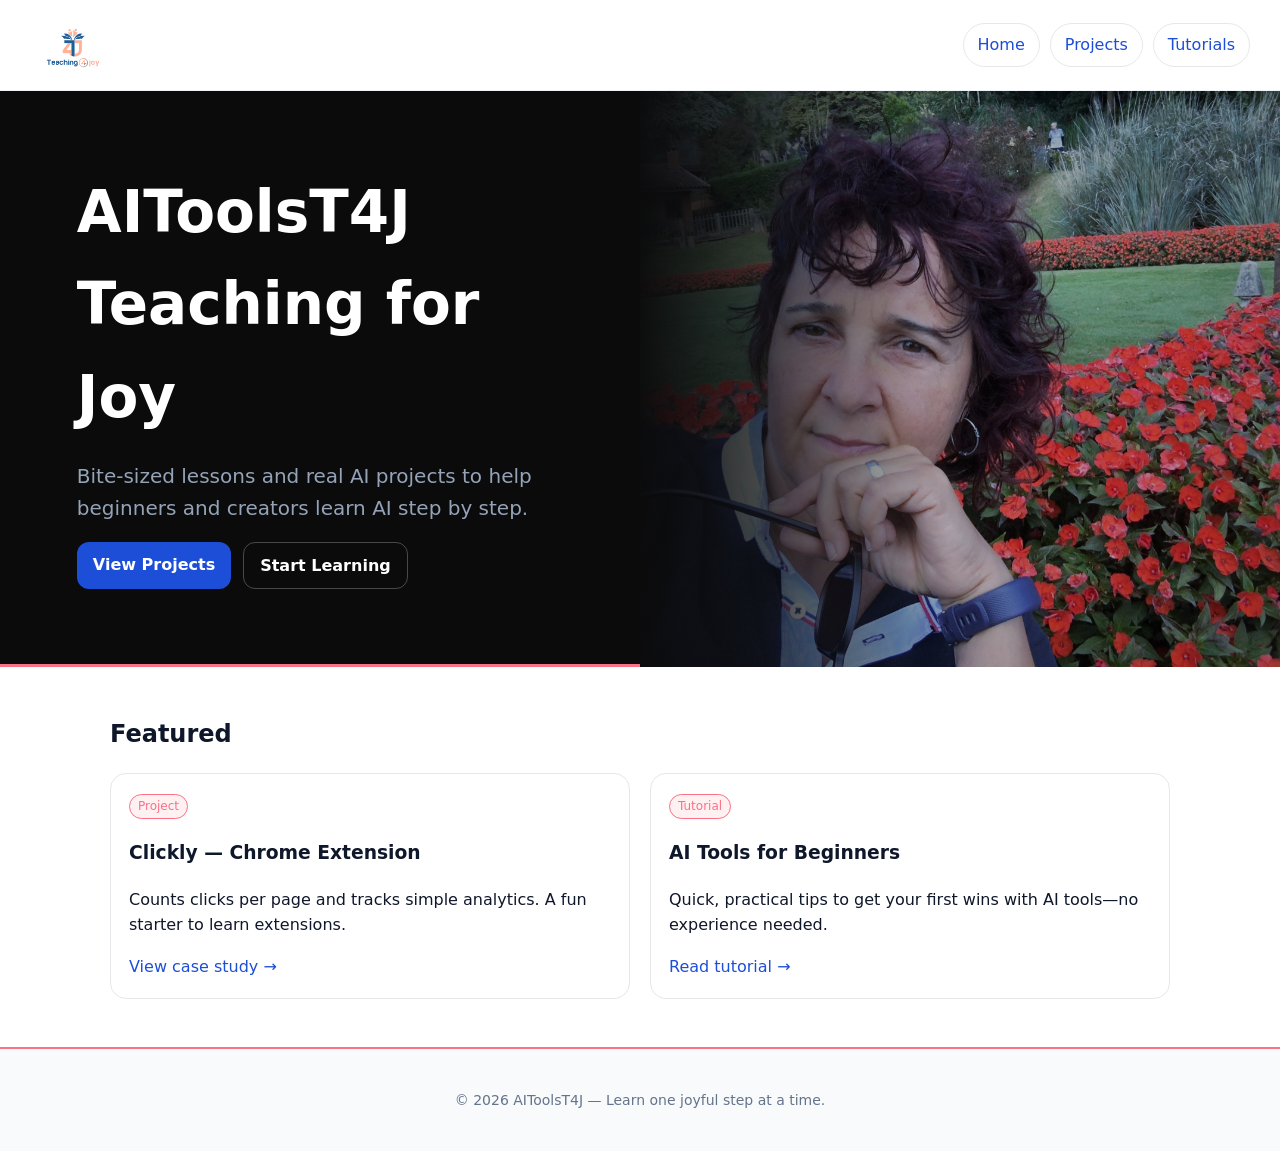
<file: index.html>
<!doctype html>
<html lang="en">
<head>
  <meta charset="utf-8" />
  <meta name="viewport" content="width=device-width, initial-scale=1" />
  <title>AIToolsT4J Teaching for Joy</title>
  <meta name="description" content="AIToolsT4J shares bite-sized lessons and real AI projects to help beginners and creators learn Artificial Intelligence step by step. Explore tools, tutorials, and guides to thrive in the AI revolution.">
  <link rel="icon" href="assets/favicon.ico">
  <link rel="stylesheet" href="assets/styles.css">
</head>
<body>

  <!-- Top navigation -->
  <header class="site-header">
    <a class="brand" href="/">
      <img src="assets/logo.png" alt="AIToolsT4J Logo" class="brand-logo">
    </a>
    <nav class="topnav">
      <a class="btn-pill" href="/">Home</a>
      <a class="btn-pill" href="/projects/clickly.html">Projects</a>
      <a class="btn-pill" href="/tutorials/getting-started.html">Tutorials</a>
    </nav>
  </header>

  <!-- Split hero (black left, image right with blend) -->
  <section class="hero-split">
    <div class="hero-text">
      <h1>
  AIToolsT4J <br>
  <span class="highlight">Teaching for Joy</span>
      </h1>
      <p class="lead">Bite-sized lessons and real AI projects to help beginners and creators learn AI step by step.</p>
      <div class="hero-cta">
        <a class="btn-primary" href="/projects/clickly.html">View Projects</a>
        <a class="btn-ghost" href="/tutorials/getting-started.html">Start Learning</a>
      </div>
    </div>
    <div class="hero-media" aria-label="Marcia Parker">
      <!-- Background image is set in CSS via assets/hero.jpg -->
    </div>
  </section>

  <main class="container">
    <section>
      <h2>Featured</h2>
      <div class="grid">
        <article class="card">
          <span class="tag">Project</span>
          <h3>Clickly — Chrome Extension</h3>
          <p>Counts clicks per page and tracks simple analytics. A fun starter to learn extensions.</p>
          <a class="link" href="/projects/clickly.html">View case study →</a>
        </article>
        <article class="card">
          <span class="tag">Tutorial</span>
          <h3>AI Tools for Beginners</h3>
          <p>Quick, practical tips to get your first wins with AI tools—no experience needed.</p>
          <a class="link" href="/tutorials/getting-started.html">Read tutorial →</a>
        </article>
      </div>
    </section>
  </main>

  <footer class="footer">© <span id="y"></span> AIToolsT4J — Learn one joyful step at a time.</footer>
  <script>document.getElementById('y').textContent = new Date().getFullYear();</script>
</body>
</html>

  <!--  Replace placeholder with homepage HTML-->
  
  <script>document.getElementById('y').textContent = new Date().getFullYear();</script>
</body>
</html>
</file>
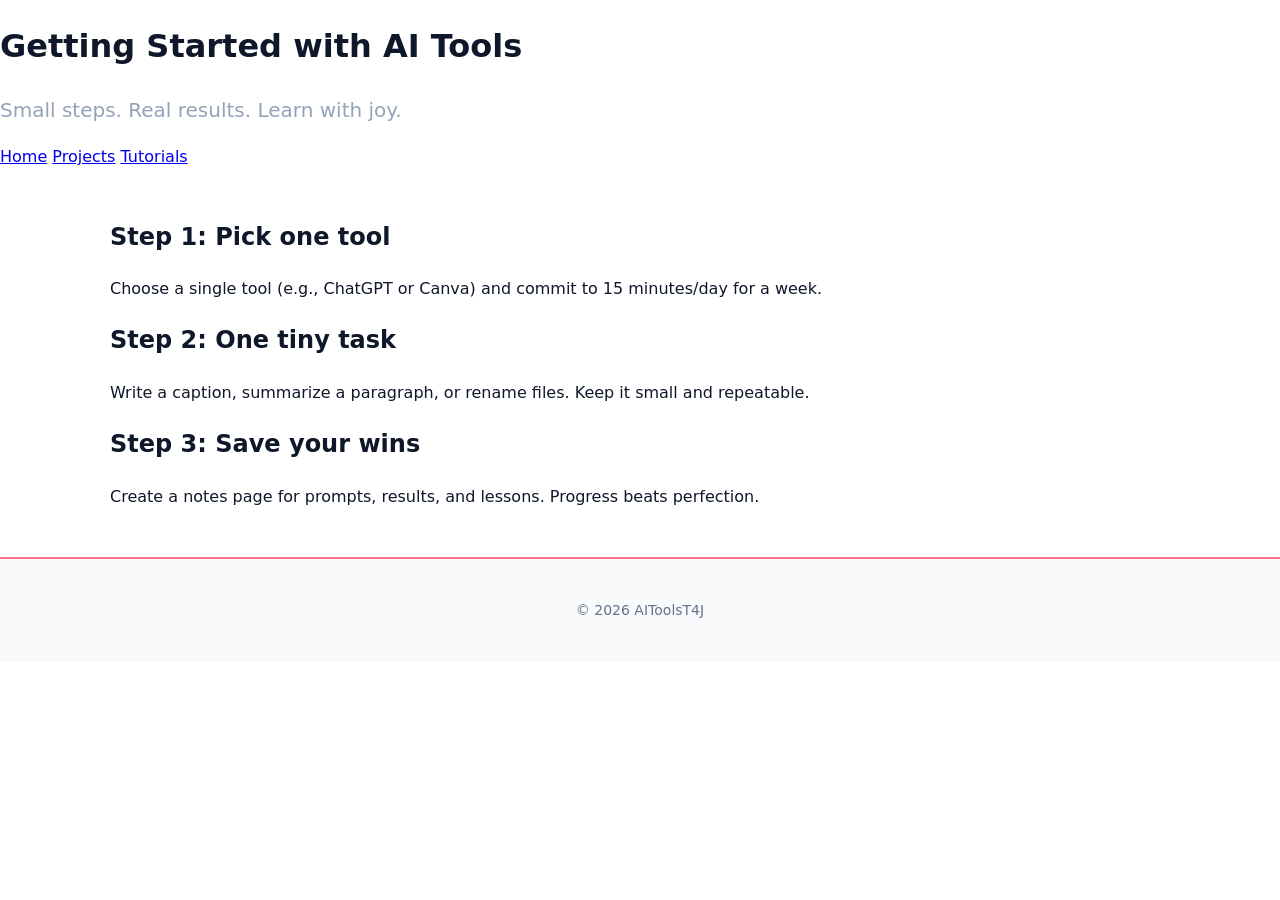
<file: tutorials/getting-started.html>
<!doctype html>
<html lang="en">
<head>
  <meta charset="utf-8" />
  <meta name="viewport" content="width=device-width, initial-scale=1" />
  <title>Getting Started with AI Tools | AIToolsT4J</title>
  <meta name="description" content="Bite-sized steps to start using AI tools safely and effectively — perfect for beginners.">
  <link rel="stylesheet" href="/assets/styles.css">
</head>
<body>
  <header class="hero">
    <h1>Getting Started with AI Tools</h1>
    <p class="lead">Small steps. Real results. Learn with joy.</p>
    <nav class="nav">
      <a href="/">Home</a>
      <a href="/projects/clickly.html">Projects</a>
      <a href="/tutorials/getting-started.html">Tutorials</a>
    </nav>
  </header>

  <main class="container">
    <section>
      <h2>Step 1: Pick one tool</h2>
      <p>Choose a single tool (e.g., ChatGPT or Canva) and commit to 15 minutes/day for a week.</p>
      <h2>Step 2: One tiny task</h2>
      <p>Write a caption, summarize a paragraph, or rename files. Keep it small and repeatable.</p>
      <h2>Step 3: Save your wins</h2>
      <p>Create a notes page for prompts, results, and lessons. Progress beats perfection.</p>
    </section>
  </main>

  <footer class="footer">© <span id="y"></span> AIToolsT4J</footer>
  <script>document.getElementById('y').textContent = new Date().getFullYear();</script>
</body>
</html>
</file>
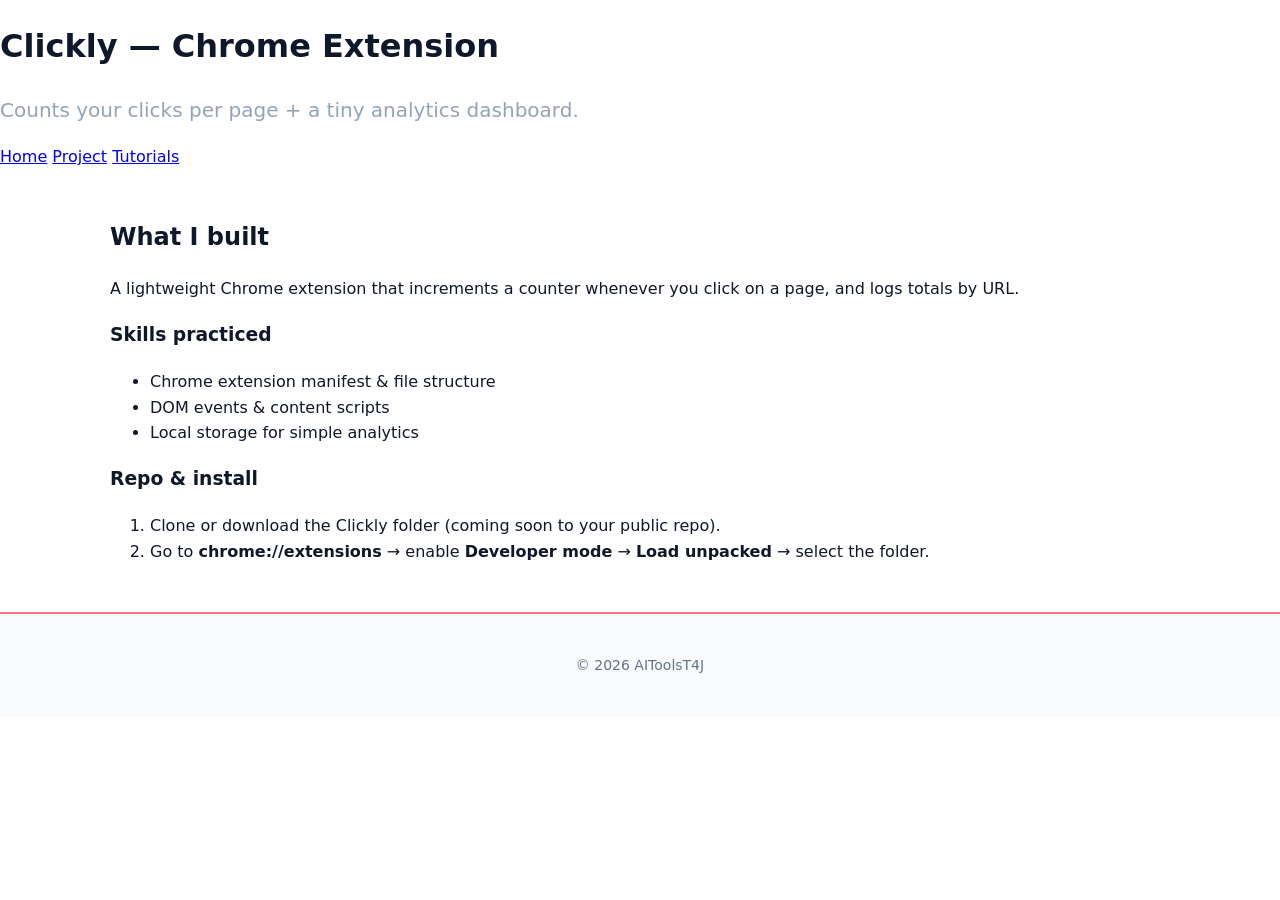
<file: projects/projects/clickly.html>
<!doctype html>
<html lang="en">
<head>
  <meta charset="utf-8" />
  <meta name="viewport" content="width=device-width, initial-scale=1" />
  <title>Clickly — Chrome Extension | AIToolsT4J</title>
  <meta name="description" content="Clickly is a simple Chrome extension that counts clicks per page and logs basic analytics. Built as a learning project on AIToolsT4J.">
  <link rel="stylesheet" href="/assets/styles.css">
</head>
<body>
  <header class="hero">
    <h1>Clickly — Chrome Extension</h1>
    <p class="lead">Counts your clicks per page + a tiny analytics dashboard.</p>
    <nav class="nav">
      <a href="/">Home</a>
      <a href="/projects/clickly.html">Project</a>
      <a href="/tutorials/getting-started.html">Tutorials</a>
    </nav>
  </header>

  <main class="container">
    <section>
      <h2>What I built</h2>
      <p>A lightweight Chrome extension that increments a counter whenever you click on a page, and logs totals by URL.</p>
      <h3>Skills practiced</h3>
      <ul>
        <li>Chrome extension manifest & file structure</li>
        <li>DOM events & content scripts</li>
        <li>Local storage for simple analytics</li>
      </ul>
      <h3>Repo & install</h3>
      <ol>
        <li>Clone or download the Clickly folder (coming soon to your public repo).</li>
        <li>Go to <strong>chrome://extensions</strong> → enable <strong>Developer mode</strong> → <strong>Load unpacked</strong> → select the folder.</li>
      </ol>
    </section>
  </main>

  <footer class="footer">© <span id="y"></span> AIToolsT4J</footer>
  <script>document.getElementById('y').textContent = new Date().getFullYear();</script>
</body>
</html>
</file>
<file: assets/styles.css>
/* ===== Brand palette (keep) ===== */
:root {
  --brand-blue: #1d4ed8;
  --brand-salmon: #fb7185;
  --text-main: #0f172a;
  --text-muted: #94a3b8;   /* slightly lighter for dark/bg contrast */
  --line: #e5e7eb;
  --bg-light: #ffffff;
  --bg-soft: #f8fafc;
  --bg-dark: #0b0b0c;      /* near-black hero panel */
}

/* Reset & body */
* { box-sizing: border-box; }
body {
  margin: 0;
  font-family: system-ui, -apple-system, "Segoe UI", Roboto, Ubuntu, Cantarell, "Noto Sans", sans-serif;
  color: var(--text-main);
  line-height: 1.6;
  background: var(--bg-light);
}

/* ===== Top navigation (buttons on top) ===== */
.site-header {
  display: flex;
  align-items: center;
  justify-content: space-between;
  padding: 10px 30px;
  background: rgba(255,255,255,0.8);
  backdrop-filter: saturate(140%) blur(8px);
  border-bottom: 1px solid #eef2f7;
}
.brand { display: inline-flex; align-items: center; gap: 10px; text-decoration: none; color: var(--text-main); font-weight: 700; }
.brand-logo {
  width: 70px;       /* bigger logo */
  height: auto;
  object-fit: contain;
  margin-left: 8px;  /* small left margin for spacing */
}
.topnav { display: flex; gap: 10px; flex-wrap: wrap; }
.btn-pill {
  text-decoration: none;
  border: 1px solid var(--line);
  padding: 8px 14px;
  border-radius: 999px;
  color: var(--brand-blue);
  transition: all .2s ease;
}
.btn-pill:hover { background: var(--brand-blue); color:#fff; border-color: var(--brand-blue); }

/* ===== Split hero ===== */
.hero-split {
  display: grid;
  grid-template-columns: 1fr 1fr;
  min-height: 64vh;
}

.hero-text {
  background: var(--bg-dark);
  color: #e5e7eb;
  padding: 64px 6vw;
  display: flex; flex-direction: column; justify-content: center;
  border-bottom: 3px solid var(--brand-salmon);
}

.hero-text h1 {
  margin: 0 0 10px;
  font-size: clamp(34px, 4.6vw, 58px);
  color: #fff; /* pop on dark */
}

.lead {
  font-size: clamp(16px, 2.2vw, 20px);
  color: var(--text-muted);
  max-width: 52ch;
  margin: 6px 0 18px;
}

.hero-cta { display: flex; gap: 12px; flex-wrap: wrap; }
.btn-primary {
  display: inline-block;
  text-decoration: none;
  background: var(--brand-blue); color: #fff;
  padding: 10px 16px; border-radius: 12px; font-weight: 600;
  transition: transform .15s ease, box-shadow .15s ease;
}
.btn-primary:hover { transform: translateY(-1px); box-shadow: 0 6px 18px rgba(29,78,216,0.25); }

.btn-ghost {
  display: inline-block;
  text-decoration: none;
  padding: 10px 16px; border-radius: 12px; font-weight: 600;
  color: #fff; border: 1px solid rgba(255,255,255,0.25);
}
.btn-ghost:hover { border-color: #fff; color:#fff; background: rgba(255,255,255,0.06); }

/* Right side image with blend to black */
.hero-media::before {
  content: "";
  position: absolute;
  inset: 0;
  background: linear-gradient(
    90deg,
    rgba(11,11,12,0.95) 0%,
    rgba(11,11,12,0.55) 15%,
    rgba(11,11,12,0.2) 30%,
    rgba(11,11,12,0.05) 45%,
    transparent 60%
  );
  z-index: 0;
}
.hero-media {
  position: relative;
  z-index: 1;
  min-height: 60vh;
/* or, relative to styles.css location */
  background-image: url('hero.jpg');
  background-size: cover;
  background-position: center right;
  background-repeat: no-repeat;
}

/* Gradient overlay that blends the image into the black panel */
.hero-media::before {
  content: "";
  position: absolute; inset: 0;
  background: linear-gradient(90deg, rgba(11,11,12,0.98) 0%, rgba(11,11,12,0.6) 22%, transparent 48%);
  /* Adjust stops to control the softness of the blend */
}

/* ===== Main content (cards etc.) ===== */
.container { max-width: 1100px; margin: 48px auto; padding: 0 20px; }
.grid { display: grid; gap: 20px; grid-template-columns: repeat(auto-fit, minmax(280px,1fr)); }
.card { border: 1px solid var(--line); border-radius: 16px; padding: 18px; background: #fff; transition: transform .2s, box-shadow .2s; }
.card:hover { transform: translateY(-3px); box-shadow: 0 10px 24px rgba(0,0,0,.06); }
.tag { display:inline-block; font-size:12px; padding:2px 8px; border:1px solid var(--brand-salmon); border-radius:999px; background:#fff0f2; color:var(--brand-salmon); }
.link { text-decoration:none; color: var(--brand-blue); font-weight: 500; }
.link:hover { color: var(--brand-salmon); }

/* ===== Footer ===== */
.footer {
  text-align:center; color:#64748b; font-size:14px;
  padding: 40px 16px; border-top: 2px solid var(--brand-salmon);
  background: var(--bg-soft);
}

/* ===== Responsive: stack hero on small screens ===== */
@media (max-width: 900px) {
  .hero-split { grid-template-columns: 1fr; }
  .hero-media { order: -1; min-height: 36vh; background-position: center; }
  .hero-media::before { background: linear-gradient(180deg, rgba(11,11,12,0.85) 0%, transparent 55%); }
}
</file>
